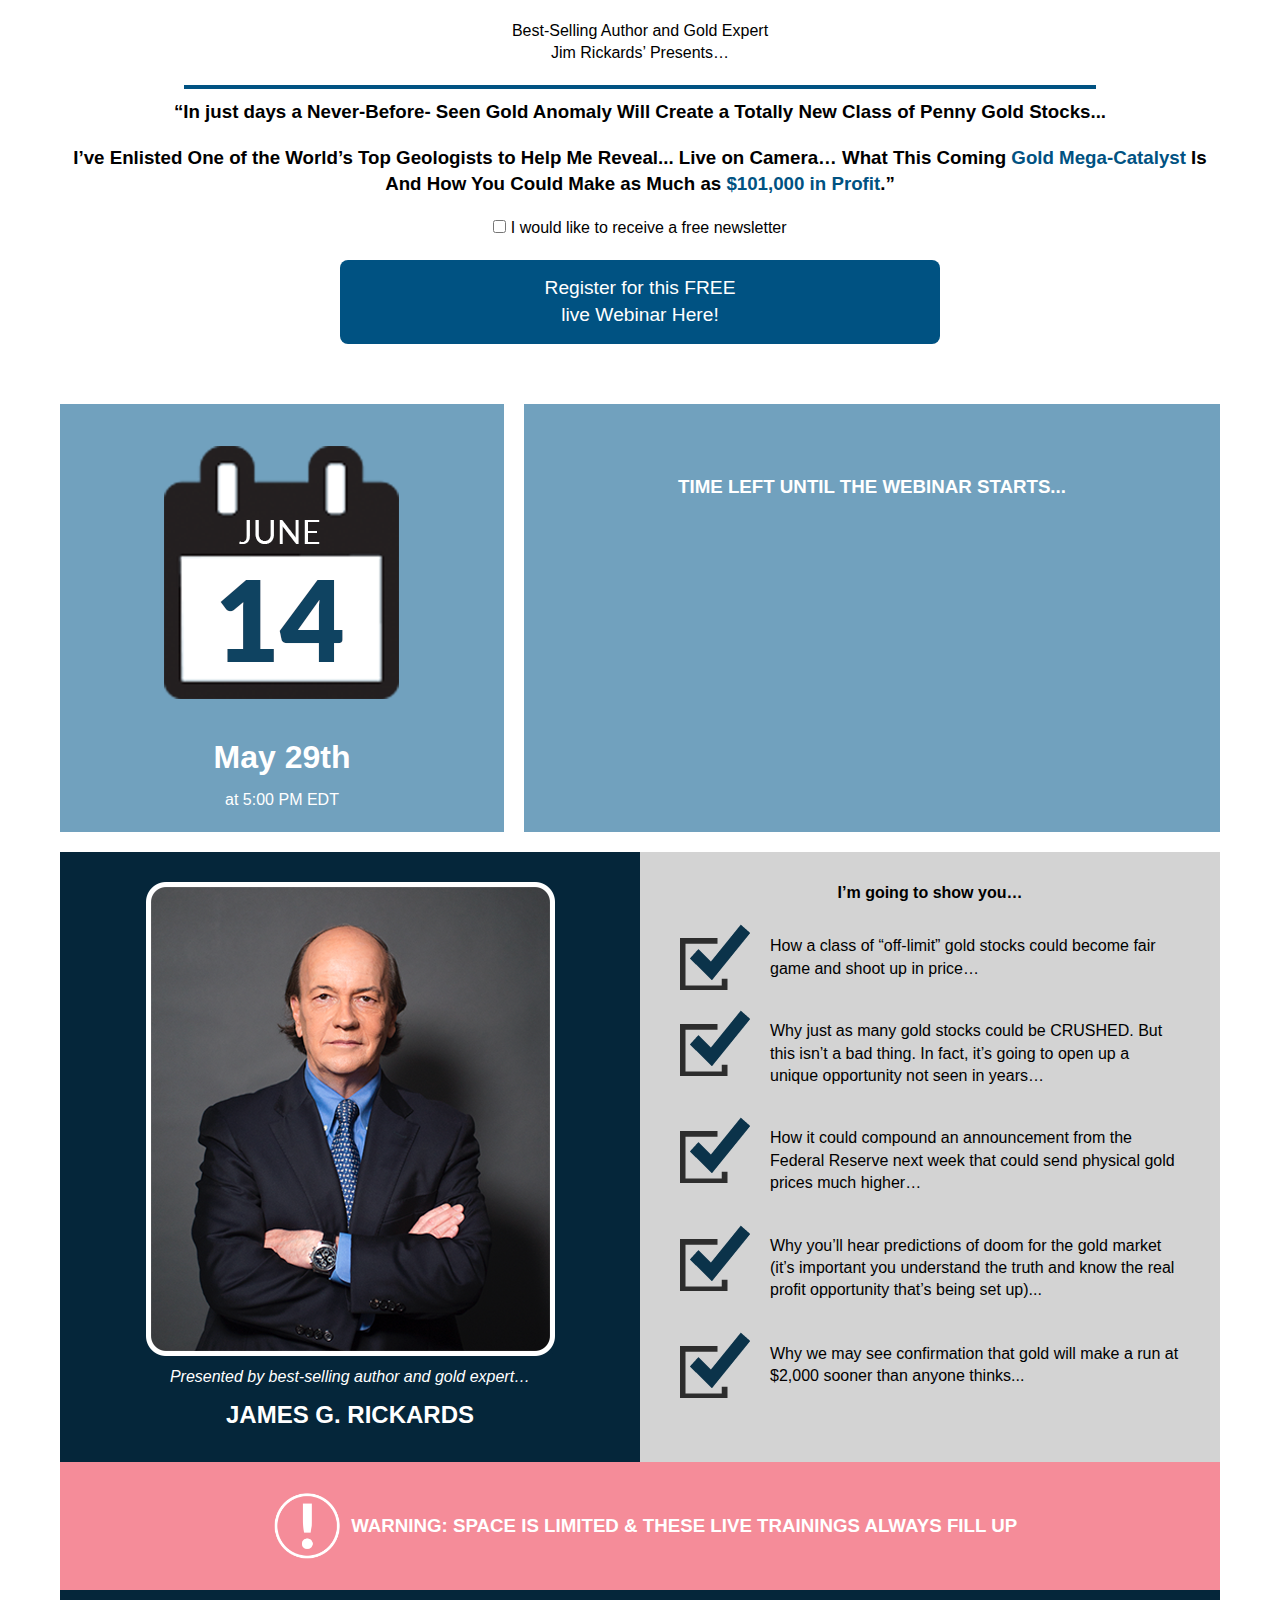
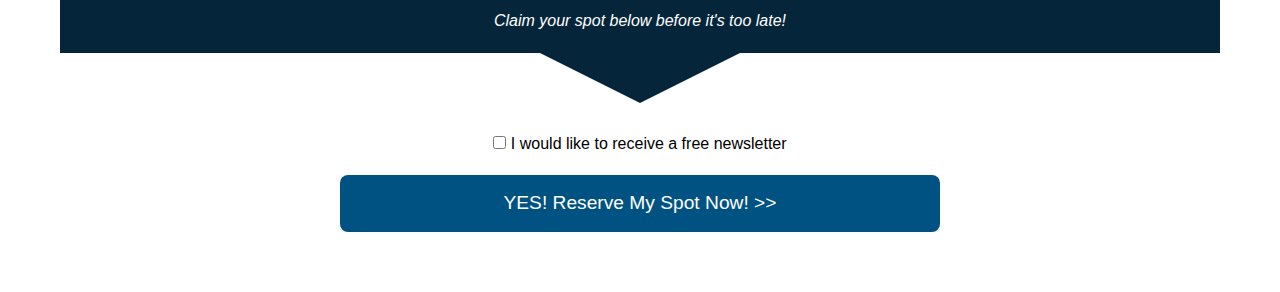
<file: index.html>
<!doctype html>
<html lang="en">

<head>
    <link rel="stylesheet" type="text/css" href="agora_page_flex.css" />
    <script src="https://ajax.googleapis.com/ajax/libs/jquery/3.4.1/jquery.min.js"></script>
    <script src="agora_page.js" type="text/javascript"></script>
    <meta charset="utf-8">
    <meta name="viewport" content="width=device-width, initial-scale=1">
    <title>Rickards Webinar</title>
</head>

<body>
    <div id="container-1" class="padding">
        <p class="head">
            Best-Selling Author and Gold Expert<br>
            Jim Rickards’ Presents…
        </p>
        <hr>
        <h3>
            “In just days a Never-Before- Seen Gold Anomaly
            Will Create a Totally New Class of Penny Gold Stocks...
        </h3>
        <h3>
            I’ve Enlisted One of the World’s Top Geologists
            to Help Me Reveal... Live on Camera… What This Coming
            <span style="color: var(--medium-blue)">Gold Mega-Catalyst</span>
            Is And How You Could Make as Much as
            <span style="color: var(--medium-blue)">$101,000 in Profit</span>.”
        </h3>
        <div class="checkbox">
            <input id="checkbox1" type="checkbox" onchange="onChangeCheck1()"> I would like to receive a free newsletter
            <br>
        </div>
        <button onclick="buttonCheck()">
            Register for this FREE<br> live Webinar Here!
        </button>
        <p class="endpoint-response"></p>
    </div>

    <div id="container-2">
        <div id="calendar-container">
            <img src="Calendar.png" alt="Calendar June 14">
            <h1>May 29th</h1>
            <p>at 5:00 PM EDT</p>
        </div>
        <div id="countdown-container">
            <h3>TIME LEFT UNTIL THE WEBINAR STARTS...</h3>
            <h3 id="countdown"></h3>
        </div>
    </div>
    <div id="container-3">
        <div id="rickards-container" class="padding">
            <img src="JimRickards.png" alt="Jim Rickards">
            <p style="font-style: italic">Presented by best-selling author and gold expert…</p>
            <h2>JAMES G. RICKARDS</h2>
        </div>
        <div id="list-container" class="padding">
            <h4>I’m going to show you…</h4>
            <div class="list">
                <div class="bullet">
                    <img class="bullet-mark" src="CheckmarkBox.png" alt="CheckmarkBox">
                    <p class="bullet-text">How a class of “off-limit” gold stocks could become fair game and shoot up in
                        price…</p>
                </div>
                <div class="bullet">
                    <img class="bullet-mark" src="CheckmarkBox.png" alt="CheckmarkBox">
                    <p class="bullet-text">Why just as many gold stocks could be CRUSHED. But this isn’t a bad thing. In
                        fact, it’s going to open up a unique opportunity not seen in years…</p>
                </div>
                <div class="bullet">
                    <img class="bullet-mark" src="CheckmarkBox.png" alt="CheckmarkBox">
                    <p class="bullet-text">How it could compound an announcement from the Federal Reserve next week that
                        could send physical gold prices much higher…</p>
                </div>
                <div class="bullet">
                    <img class="bullet-mark" src="CheckmarkBox.png" alt="CheckmarkBox">
                    <p class="bullet-text">Why you’ll hear predictions of doom for the gold market (it’s important you
                        understand the truth and know the real profit opportunity that’s being set up)...</p>
                </div>
                <div class="bullet">
                    <img class="bullet-mark" src="CheckmarkBox.png" alt="CheckmarkBox">
                    <p class="bullet-text">Why we may see confirmation that gold will make a run at $2,000 sooner than
                        anyone thinks...</p>
                </div>
            </div>
        </div>
    </div>

    <div id="container-4" class="padding">
        <img src="Warning.png" alt="Warning Exclamation Mark">
        <h3>
            WARNING: SPACE IS LIMITED & THESE LIVE TRAININGS ALWAYS FILL UP
        </h3>
    </div>

    <div id="container-5" class="padding">
        <p style="font-style: italic">Claim your spot below before it's too late!</p>
    </div>
    <div id="triangle-down"></div>

    <div id="container-6" class="padding">
        <div class="checkbox">
            <input id="checkbox2" type="checkbox" onchange="onChangeCheck2()"> I would like to receive a free newsletter
            <br>
        </div>
        <button onclick="buttonCheck()">
            YES! Reserve My Spot Now! >>
        </button>
        <p class="endpoint-response"></p>
    </div>
</body>

</html>
</file>
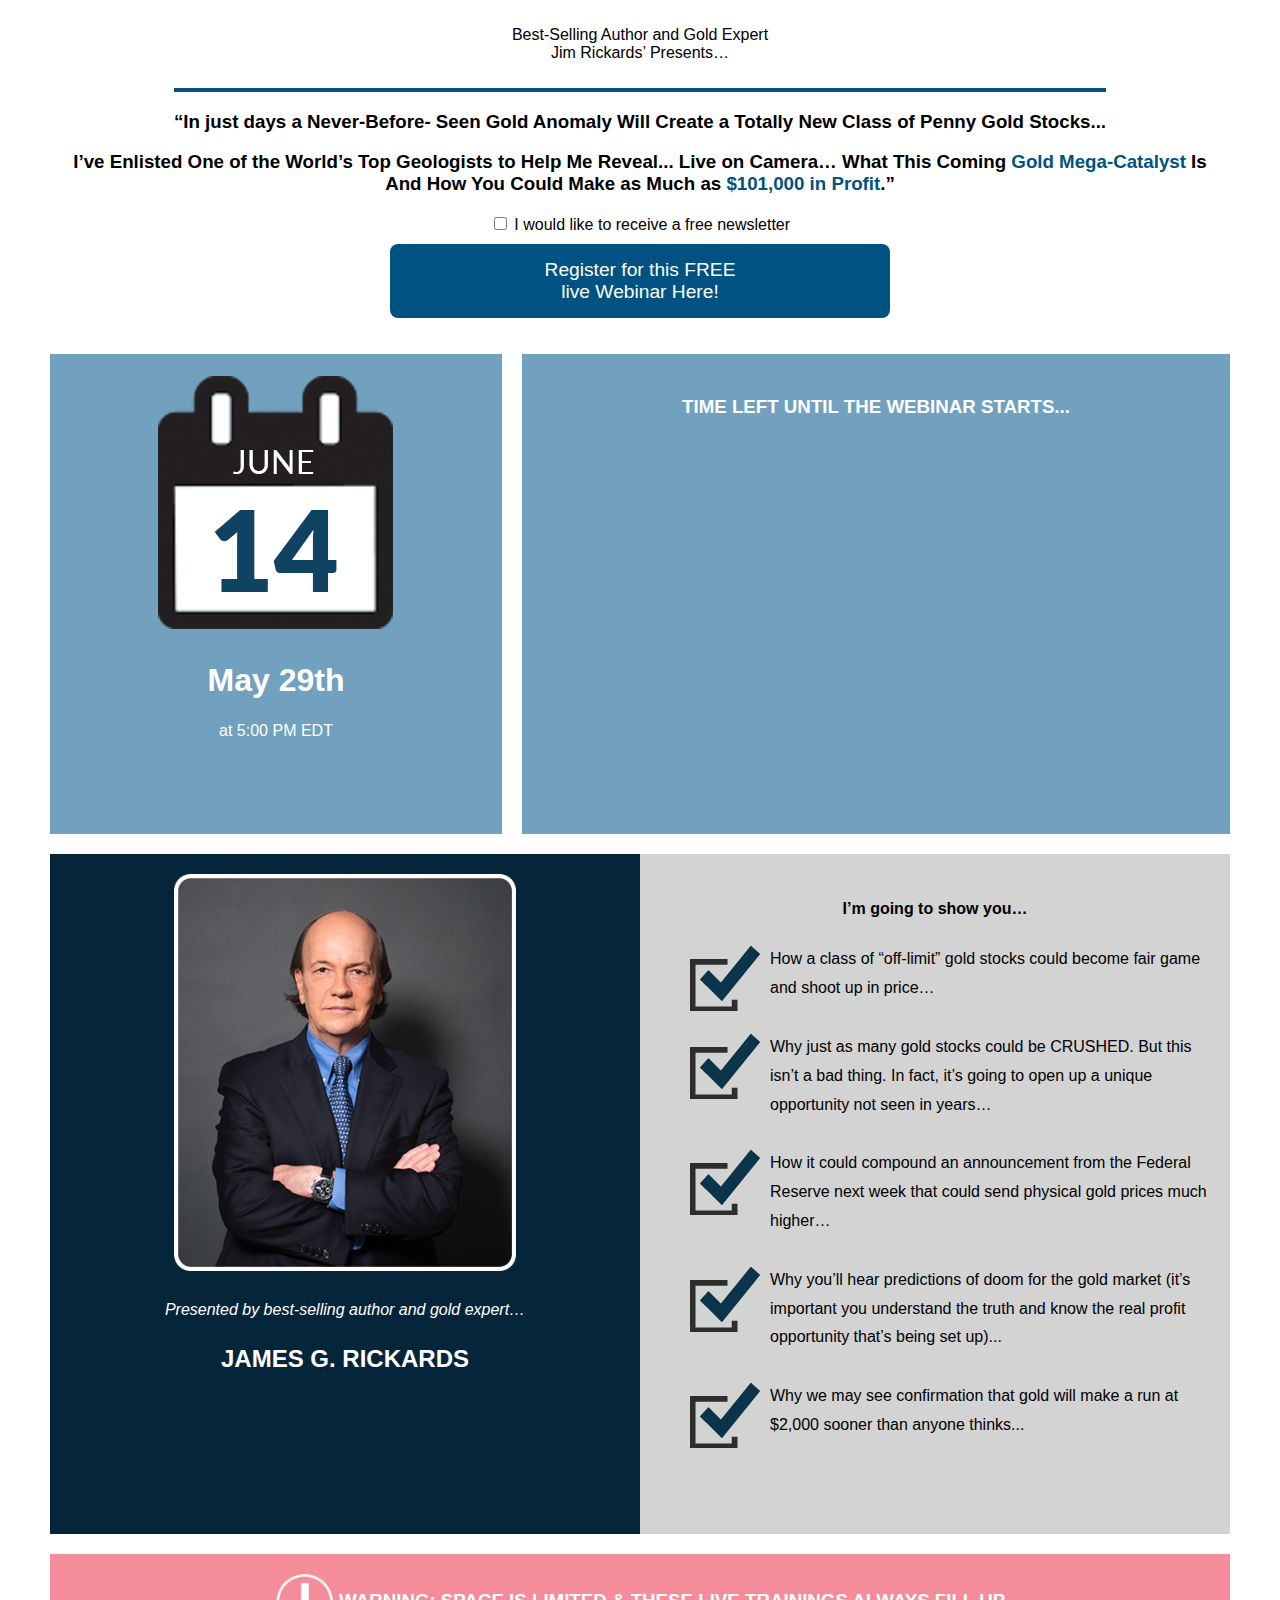
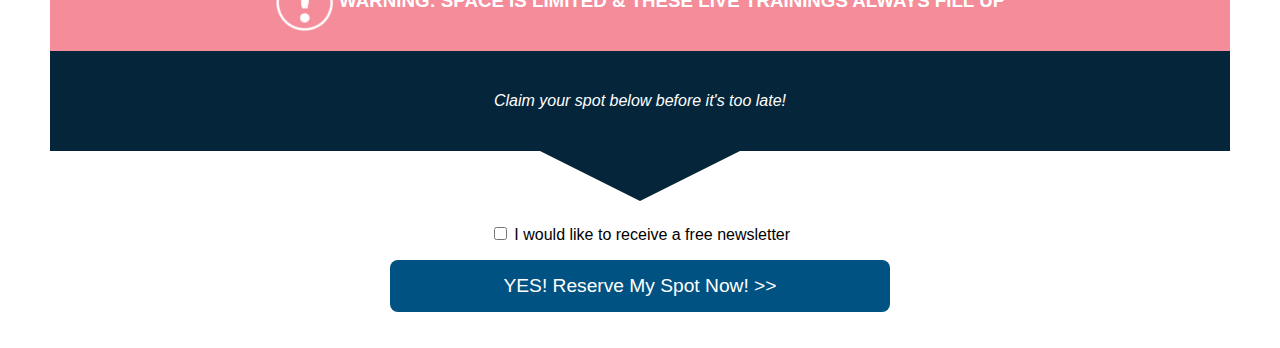
<file: agora_page.html>
<!doctype html>
<html lang="en">

<head>
    <link rel="stylesheet" type="text/css" href="agora_page.css" />
    <script src="https://ajax.googleapis.com/ajax/libs/jquery/3.4.1/jquery.min.js"></script>
    <script src="agora_page.js" type="text/javascript"></script>
    <meta charset="utf-8">
    <meta name="viewport" content="width=device-width, initial-scale=1">
    <title>Rickards Webinar</title>
</head>

<body>
    <div id="section-1" class="padding">
        <p class="head">
            Best-Selling Author and Gold Expert<br>
            Jim Rickards’ Presents…
        </p>
        <hr>
        <h3>
            “In just days a Never-Before- Seen Gold Anomaly
            Will Create a Totally New Class of Penny Gold Stocks...<br>
        </h3>
        <h3>
            I’ve Enlisted One of the World’s Top Geologists
            to Help Me Reveal... Live on Camera… What This Coming
            <span style="color: var(--medium-blue)">Gold Mega-Catalyst</span>
            Is And How You Could Make as Much as
            <span style="color: var(--medium-blue)">$101,000 in Profit</span>.”
        </h3>
        <div class="checkbox">
            <input id="checkbox1" type="checkbox" onchange="onChangeCheck1()"> I would like to receive a free newsletter
            <br>
        </div>
        <button onclick="buttonCheck()">
            Register for this FREE<br> live Webinar Here!
        </button>
        <p class="endpoint-response"></p>
    </div>
    <div id="section-2">
        <img src="Calendar.png" alt="Calendar June 14">
        <h1>May 29th</h1>
        <p>at 5:00 PM EDT</p>
    </div>
    <div id="section-3">
        <h3>TIME LEFT UNTIL THE WEBINAR STARTS...</h3>
        <h3 id="countdown"></h3>
    </div>
    <div>
        <div id="section-4" class="padding">
            <img id="jimrickardspic" src="JimRickards.png" alt="Jim Rickards">
            <p style="font-style: italic">Presented by best-selling author and gold expert…</p>
            <h2>JAMES G. RICKARDS</h2>
        </div>
        <div id="section-5" class="padding">
            <h4>I’m going to show you…</h4>
            <ul>
                <li>
                    How a class of “off-limit” gold stocks could become fair game and shoot up in price…
                </li>
                <li>
                    Why just as many gold stocks could be CRUSHED. But this isn’t a bad thing. In fact, it’s going to
                    open
                    up a unique opportunity not seen in years…
                </li>
                <li>
                    How it could compound an announcement from the Federal Reserve next week that could send physical
                    gold
                    prices much higher…
                </li>
                <li>
                    Why you’ll hear predictions of doom for the gold market (it’s important you understand the truth and
                    know the real profit opportunity that’s being set up)...
                </li>
                <li>
                    Why we may see confirmation that gold will make a run at $2,000 sooner than anyone thinks...
                </li>
            </ul>
        </div>
    </div>
    <div id="section-6" class="padding">
        <h3>
            <img class="mobile-hide" src="Warning.png" alt="Warning Exclamation Mark">
            WARNING: SPACE IS LIMITED & THESE LIVE TRAININGS ALWAYS FILL UP
        </h3>
    </div>
    <div id="section-7" class="padding">
        <p style="font-style: italic">Claim your spot below before it's too late!</p>
    </div>
    <div id="triangle-down"></div>
    <div id="section-8" class="padding">
        <div class="checkbox">
            <input id="checkbox2" type="checkbox" onchange="onChangeCheck2()"> I would like to receive a free newsletter <br>
        </div>
        <button onclick="buttonCheck()">
            YES! Reserve My Spot Now! >>
        </button>
        <p class="endpoint-response"></p>
    </div>
</body>

</html>
</file>
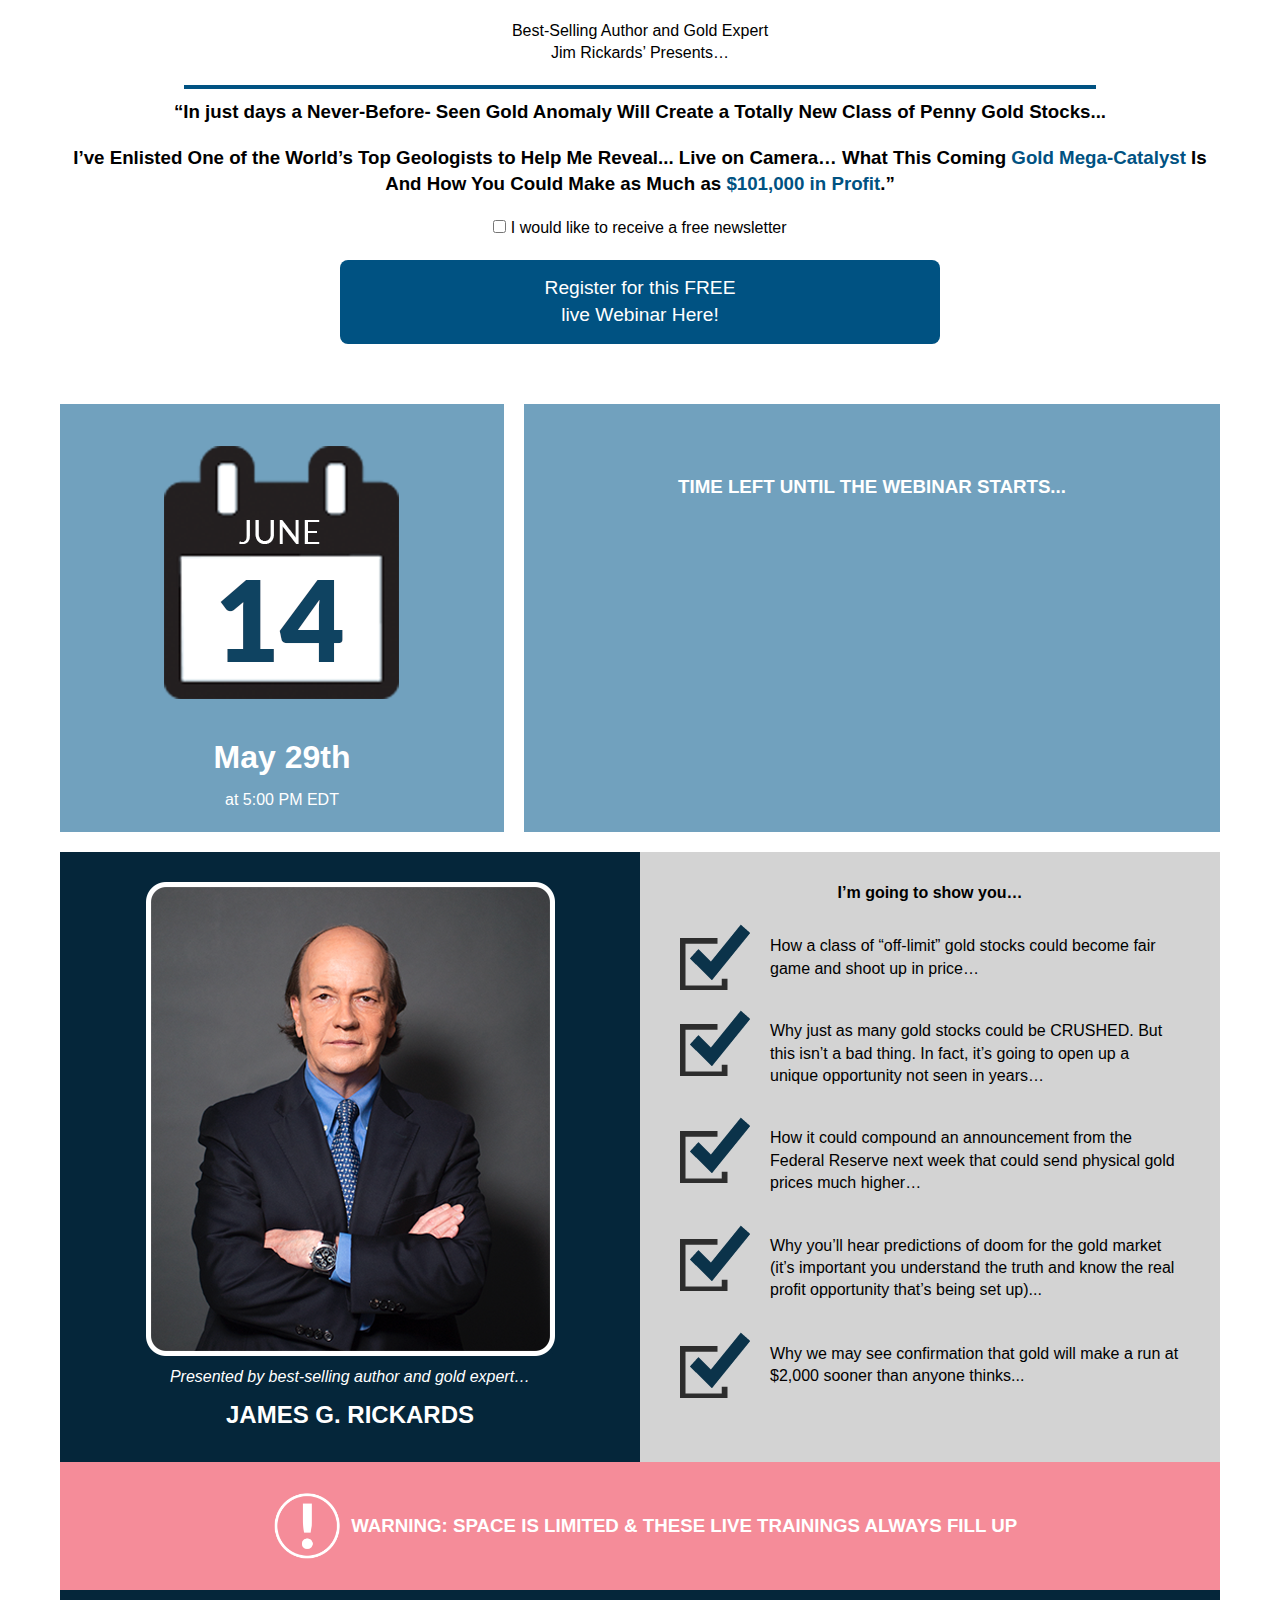
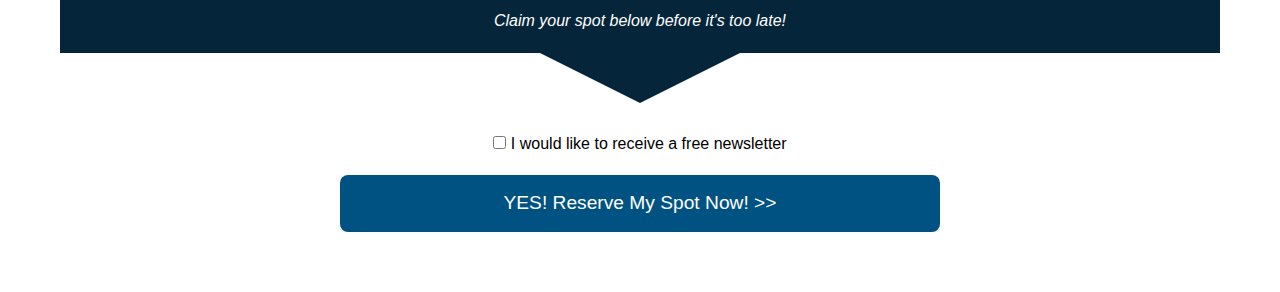
<file: agore_flex.html>
<!doctype html>
<html lang="en">

<head>
    <link rel="stylesheet" type="text/css" href="agora_page_flex.css" />
    <script src="https://ajax.googleapis.com/ajax/libs/jquery/3.4.1/jquery.min.js"></script>
    <script src="agora_page.js" type="text/javascript"></script>
    <meta charset="utf-8">
    <meta name="viewport" content="width=device-width, initial-scale=1">
    <title>Rickards Webinar</title>
</head>

<body>
    <div id="container-1" class="padding">
        <p class="head">
            Best-Selling Author and Gold Expert<br>
            Jim Rickards’ Presents…
        </p>
        <hr>
        <h3>
            “In just days a Never-Before- Seen Gold Anomaly
            Will Create a Totally New Class of Penny Gold Stocks...
        </h3>
        <h3>
            I’ve Enlisted One of the World’s Top Geologists
            to Help Me Reveal... Live on Camera… What This Coming
            <span style="color: var(--medium-blue)">Gold Mega-Catalyst</span>
            Is And How You Could Make as Much as
            <span style="color: var(--medium-blue)">$101,000 in Profit</span>.”
        </h3>
        <div class="checkbox">
            <input id="checkbox1" type="checkbox" onchange="onChangeCheck1()"> I would like to receive a free newsletter
            <br>
        </div>
        <button onclick="buttonCheck()">
            Register for this FREE<br> live Webinar Here!
        </button>
        <p class="endpoint-response"></p>
    </div>

    <div id="container-2">
        <div id="calendar-container">
            <img src="Calendar.png" alt="Calendar June 14">
            <h1>May 29th</h1>
            <p>at 5:00 PM EDT</p>
        </div>
        <div id="countdown-container">
            <h3>TIME LEFT UNTIL THE WEBINAR STARTS...</h3>
            <h3 id="countdown"></h3>
        </div>
    </div>
    <div id="container-3">
        <div id="rickards-container" class="padding">
            <img src="JimRickards.png" alt="Jim Rickards">
            <p style="font-style: italic">Presented by best-selling author and gold expert…</p>
            <h2>JAMES G. RICKARDS</h2>
        </div>
        <div id="list-container" class="padding">
            <h4>I’m going to show you…</h4>
            <div class="list">
                <div class="bullet">
                    <img class="bullet-mark" src="CheckmarkBox.png" alt="CheckmarkBox">
                    <p class="bullet-text">How a class of “off-limit” gold stocks could become fair game and shoot up in
                        price…</p>
                </div>
                <div class="bullet">
                    <img class="bullet-mark" src="CheckmarkBox.png" alt="CheckmarkBox">
                    <p class="bullet-text">Why just as many gold stocks could be CRUSHED. But this isn’t a bad thing. In
                        fact, it’s going to open up a unique opportunity not seen in years…</p>
                </div>
                <div class="bullet">
                    <img class="bullet-mark" src="CheckmarkBox.png" alt="CheckmarkBox">
                    <p class="bullet-text">How it could compound an announcement from the Federal Reserve next week that
                        could send physical gold prices much higher…</p>
                </div>
                <div class="bullet">
                    <img class="bullet-mark" src="CheckmarkBox.png" alt="CheckmarkBox">
                    <p class="bullet-text">Why you’ll hear predictions of doom for the gold market (it’s important you
                        understand the truth and know the real profit opportunity that’s being set up)...</p>
                </div>
                <div class="bullet">
                    <img class="bullet-mark" src="CheckmarkBox.png" alt="CheckmarkBox">
                    <p class="bullet-text">Why we may see confirmation that gold will make a run at $2,000 sooner than
                        anyone thinks...</p>
                </div>
            </div>
        </div>
    </div>

    <div id="container-4" class="padding">
        <img src="Warning.png" alt="Warning Exclamation Mark">
        <h3>
            WARNING: SPACE IS LIMITED & THESE LIVE TRAININGS ALWAYS FILL UP
        </h3>
    </div>

    <div id="container-5" class="padding">
        <p style="font-style: italic">Claim your spot below before it's too late!</p>
    </div>
    <div id="triangle-down"></div>

    <div id="container-6" class="padding">
        <div class="checkbox">
            <input id="checkbox2" type="checkbox" onchange="onChangeCheck2()"> I would like to receive a free newsletter
            <br>
        </div>
        <button onclick="buttonCheck()">
            YES! Reserve My Spot Now! >>
        </button>
        <p class="endpoint-response"></p>
    </div>
</body>

</html>
</file>
<file: agora_page_flex.css>
/* I have never used flex but I thought I would try it for this assignment given the layout of the page.
In this folder there is also a css file (agora_page.css) that does not use flex with its corresponding html file (agora_page.html)*/

:root {
    --light-blue: #71a1be;
    --medium-blue: #005282;
    --dark-blue: #05263a;
    --pink: #f58c99;
}

* {
    margin: 0;
    padding: 0;
    box-sizing: border-box;
    font-family: "Lato", arial, sans-serif;
    line-height: 140%;
}

#container-1, #container-2, #container-3, #container-4, #container-5, #container-6 {
    display: flex;
    justify-content: center;
    align-content: center;
    align-items: center;
    flex-direction: column;
    text-align: center;
    padding: 20px 10px 20px 10px;
}

#container-2, #container-3 {
    padding: 0;
}

#rickards-container, #container-5 {
    background-color: var(--dark-blue);
    color: white;
}

#list-container {
    background-color: lightgray;
}

#rickards-container, #list-container {
    display: flex;
    justify-content: center;
    align-content: stretch;
    align-self: stretch;
    flex-direction: column;
    padding: 20px 0px 20px 0px;
}

#rickards-container img {
    display: flex;
    justify-content: center;
    padding: 10px 50px 10px 50px;
    min-height: 250px;
}

#container-4 {
    background-color: var(--pink);
    color: white;
}

#container-4 img {
    display: none !important;
}

#calendar-container, #countdown-container {
    display: flex;
    justify-content: center;
    align-content: stretch;
    align-self: stretch;
    flex-direction: column;
    width: 100%;
    background-color: var(--light-blue);
    color: white;
    padding: 20px 10px 20px 10px;
}

#triangle-down {
    width: 0;
    height: 0;
    border-left: 100px solid transparent;
    border-right: 100px solid transparent;
    border-top: 50px solid var(--dark-blue);
    display: flex;
    justify-content: center;
    align-content: center;
    margin: auto;
    padding: 0;
}

.head {
    display: flex;
    justify-content: center;
    width: 400px;
    padding-bottom: 20px;
}

.checkbox {
    padding: 10px 0px 20px 0px;
}

.list {
    display: flex;
    justify-content: left;
    flex-direction: column;
    align-items: flex-start;
}

.bullet {
    display: flex;
    justify-content: left;
    flex-direction: row;
    align-items: flex-start;
    align-content: space-between;
    padding: 10px 10px 10px 10px;
}

.bullet-mark {
    display: flex;
    align-self: flex-start;
    padding: 0px 0px 0px 10px;
}

.bullet-text {
    display: flex;
    justify-content: space-around;
    align-self: flex-end;
    text-align: left;
    padding: 10px 0px 10px 20px;
}

.endpoint-response {
    padding: 20px 0px 20px 0px;
}

hr {
    width: 80%;
    border: 2px solid var(--medium-blue);
}

h1, h2, h3, h4 {
    padding: 10px 0px 10px 0px;
}

button {
    display: flex;
    background-color: var(--medium-blue);
    border: none;
    color: white;
    text-align: center;
    display: inline-block;
    padding: 15px 0px 15px 0px;
    width: 100%;
    font-size: 1.2rem;
    border-radius: 8px;
}

img {
    display: flex;
    align-self: center;
    align-items: center;
    max-width: 100%;
    display: inline-block;
    padding: 20px 0px 20px 0px;
}

ul {
    padding: 20px 0px 0px 10px;
}

li {
    list-style-type: none;
    background: url(CheckmarkBox.png) no-repeat left top;
    padding-left: 90px;
    padding-right: 10%;
    padding-bottom: 30px;
    text-align: left;
}

span {
    padding: 0;
}

@media only screen and (min-width: 768px) {
    * {
        padding-left: 30px;
        padding-right: 30px;
    }
    button {
        width: 600px;
    }
    #container-2 {
        flex-direction: row;
        /* align-items: flex-start; */
    }
    #calendar-container {
        width: 40%;
        box-sizing: border-box;
        border-right: 20px solid white;
        border-bottom: 20px solid white;
    }
    #countdown-container {
        flex-direction: column;
        justify-content: flex-start;
        align-content: flex-start;
        width: 60%;
        box-sizing: border-box;
        border-bottom: 20px solid white;
    }
    #countdown-container h3 {
        padding: 50px 0px 50px 0px;
    }
    #container-3 {
        flex-direction: row;
    }
    #rickards-container, #list-container {
        display: flex;
        justify-content: flex-start;
        align-content: stretch;
        align-self: stretch;
        flex-direction: column;
        width: 50%;
        padding: 20px 0px 20px 0px;
    }
    
    #container-4 {
        flex-direction: row;
        align-items: center;
    }
    #container-4 img {
        display: inline-block !important;
        vertical-align: middle;
        box-sizing: content-box;
        padding: 10px 10px 10px 10px;
        width: 6%;
    }

    .bullet-mark {
        display: flex;
        align-self: flex-start;
        padding: 0;
    }
}
</file>
<file: agora_page.css>
:root {
    --light-blue: #71a1be;
    --medium-blue: #005282;
    --dark-blue: #05263a;
    --pink: #f58c99;
}

#section-1, #section-2, #section-3, #section-4, #section-5, #section-6, #section-7, #section-8 {
    background-color: white;
    text-align: center;
    margin: auto;
    padding-bottom: 20px;
}

#section-2, #section-4, #section-3, #section-5, #section-6, #section-7, #section-8 {
    background-color: var(--light-blue);
    color: white;
    line-height: 180%;
    padding-top: 20px;
}
#section-4, #section-7 {
    background-color: var(--dark-blue);
}

#section-5 {
    background-color: lightgray;
    color: black;
}

#section-8 {
    background-color: white;
    color: black;
}

#section-6 {
    padding-top: 20px;
    padding-bottom: 20px;
    background-color: var(--pink);
}

#jimrickardspic {
    width: 80%;
}

#triangle-down {
    width: 0; 
    height: 0; 
    border-left: 100px solid transparent;
    border-right: 100px solid transparent;
    border-top: 50px solid var(--dark-blue);
    display: block;
    margin: auto;
  }

body {
    font-family: "Lato", sans-serif;
    font-family: arial, sans-serif;
    margin: 0;
}

hr {
    width: 80%;
    border: 2px solid var(--medium-blue);
}

button {
    background-color: var(--medium-blue);
    border: none;
    color: white;
    text-align: center;
    display: inline-block;
    padding-top: 15px;
    padding-bottom: 15px;
    width: 100%;
    font-size: 1.2rem;
    border-radius: 8px;
}

li {
    list-style-type: none;
    background: url(CheckmarkBox.png) no-repeat left top ;
    padding-left: 80px;
    padding-right: 10%;
    padding-bottom: 30px;
    text-align: left;
}

.padding {
    padding: 10px;
}

.head {
    padding-bottom: 10px;
}

.checkbox {
    padding-bottom: 10px;
}

.mobile-hide {
    display: none !important;
}

@media only screen and (min-width: 1024px) {
    
    body {
        padding-left: 50px;
        padding-right: 50px;
    
    }
    #section-2 {
        width: 40%;
        height: 500px;
        display: block;
        float: left;
        box-sizing: border-box;
        border-right: 20px solid white;
        border-bottom: 20px solid white;
    }
    
    #section-3 {
        height: 500px;
        width: 60%;
        display: block;
        float: right;
        box-sizing: border-box;
        border-bottom: 20px solid white;
    }
    #section-4 {
        width: 50%;
        height: 700px;
        display: block;
        float: left;
        box-sizing: border-box;
        border-bottom: 20px solid white;
    }
    #section-5 {
        width: 50%;
        height: 700px;
        display: block;
        float: right;
        box-sizing: border-box;
        border-bottom: 20px solid white;
    }

    #section-6 { 
        display: inline-block;
        width: 100%;
        padding: 0;
    }

    #jimrickardspic {
        width: 60%;
    }

    button {
        width: 500px;
    }

    li { 
        padding-right: 0;
    }

    .mobile-hide {
        display: inline-block !important;
        vertical-align: middle;
        width: 5%;
    }
}

/* Had some problems with the bullets overflowing. 
I decided to just change the layout a little at certain screen sizes. */
@media only screen and (max-width:1024px) and (min-width: 768px) {

    #section-4 {
        width: 50%;
        height: 1000px;
        display: block;
        float: left;
        box-sizing: border-box;
    }
    
    #section-5 {
        width: 50%;
        height: 1000px;
        display: block;
        float: right;
        box-sizing: border-box;
    }

    #section-6 { 
        display: inline-block;
        width: 100%;
        padding: 0;
    }

    button {
        width: 500px;
    }
}
</file>
